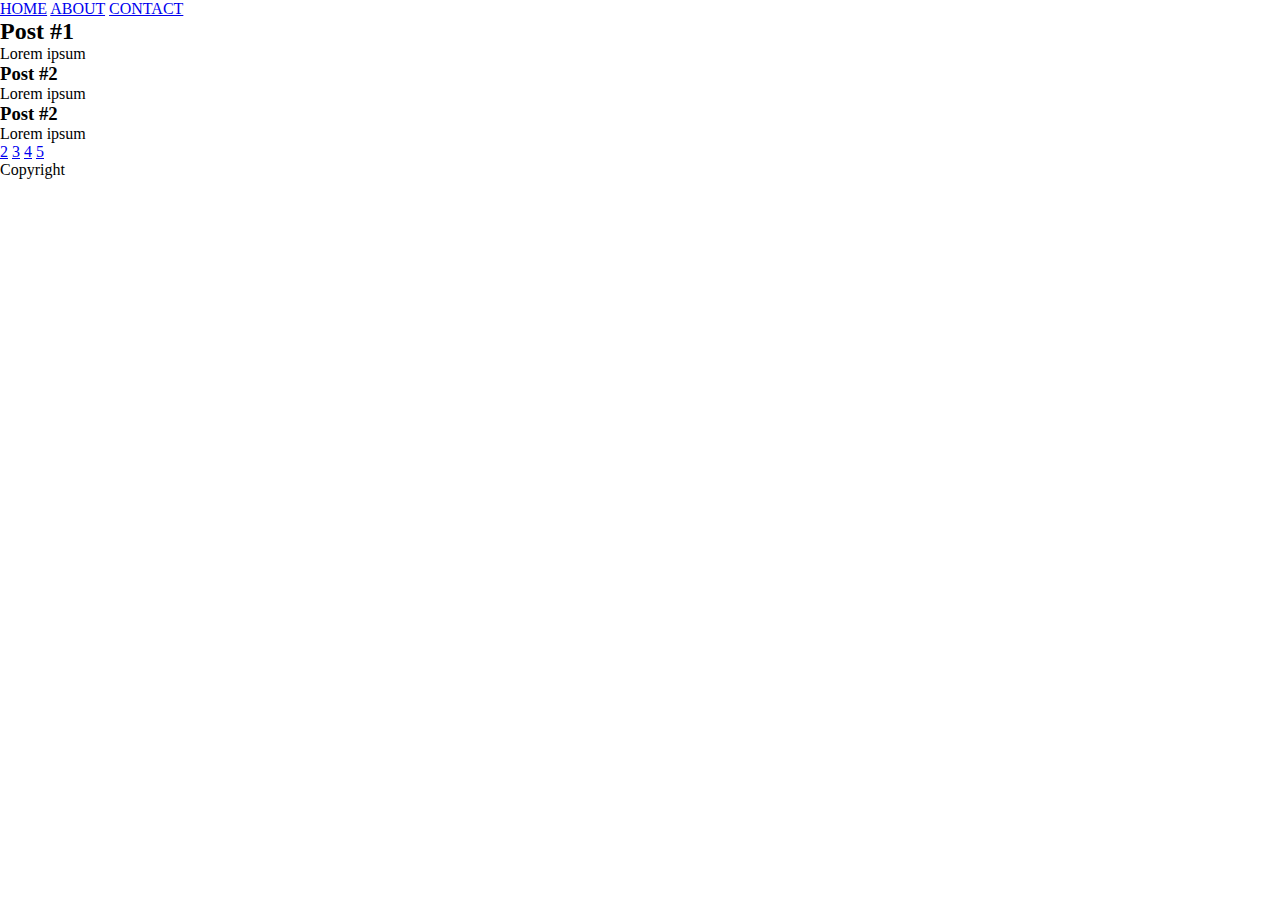
<file: index.html>
<!DOCTYPE html>

<html lang="en">
<head>
	<meta charset="UTF-8">
	<meta name="viewport" content="width=device-width, initial-scale=1.0">
	<title>Martin Pellizzer</title>
	<style>
		* {
			margin: 0;
			padding: 0;
		}
	</style>
</head>
<body>
	<div class="container">
		<header>
			<nav>
				<a href="index.html">HOME</a>
				<a href="about.html">ABOUT</a>
				<a href="contact.html">CONTACT</a>
			</nav>
		</header>
		<main>
			<section>
				<h2>Post #1</h2>
				<p>Lorem ipsum</p>
			</section>
			<section>
				<h3>Post #2</h3>
				<p>Lorem ipsum</p>
			</section>
		</main>
		<aside>
			<h3>Post #2</h3>
			<p>Lorem ipsum</p>
		</aside>
		<footer>
			<section>
				<a href="#">2</a>
				<a href="#">3</a>
				<a href="#">4</a>
				<a href="#">5</a>
			</section>
			<p>Copyright</p>
		</footer>
	</div>
</body>
</html>
</file>
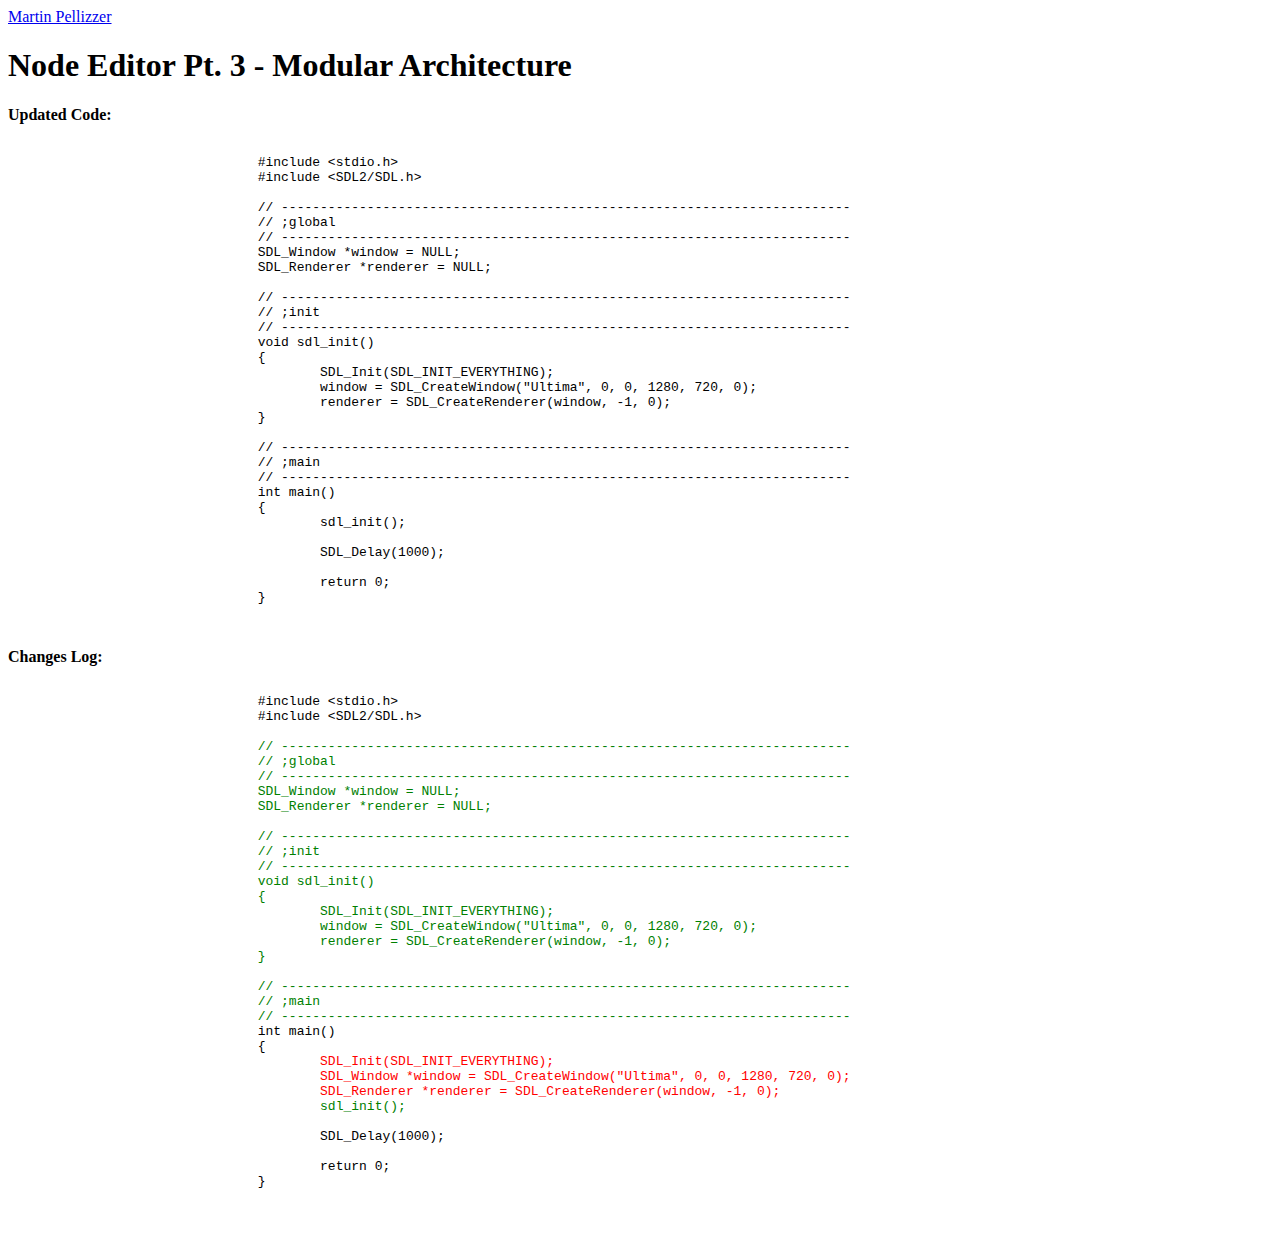
<file: 0003-node-editor-modular-architecture.html>
<!DOCTYPE html>

<html lang="en">
<head>
	<meta charset="UTF-8">
	<meta name="viewport" content="width=device-width, initial-scale=1.0">
	<title>Martin Pellizzer</title>
</head>
<body>
	<header id="header" class="shadow bg-light">
		<nav class="container navbar">
			<a href="/index.html" class="nav-brand text-dark">
				Martin Pellizzer
			</a>
		</nav>
	</header>
	<main>
		<h1>
			Node Editor Pt. 3 - Modular Architecture 
		</h1>
		<p>
		
		<strong>
			Updated Code:
		</strong>
		<pre>
			<code>
				#include &ltstdio.h&gt
				#include &ltSDL2/SDL.h&gt
				
				// -------------------------------------------------------------------------
				// ;global
				// -------------------------------------------------------------------------
				SDL_Window *window = NULL;
				SDL_Renderer *renderer = NULL;

				// -------------------------------------------------------------------------
				// ;init
				// -------------------------------------------------------------------------
				void sdl_init()
				{
					SDL_Init(SDL_INIT_EVERYTHING);
					window = SDL_CreateWindow("Ultima", 0, 0, 1280, 720, 0);
					renderer = SDL_CreateRenderer(window, -1, 0);
				}

				// -------------------------------------------------------------------------
				// ;main
				// -------------------------------------------------------------------------
				int main()
				{
					sdl_init();

					SDL_Delay(1000);

					return 0;
				}
			</code>
		</pre>
		
		<strong>
			Changes Log:
		</strong>
		<pre>
			<code>
				#include &ltstdio.h&gt
				#include &ltSDL2/SDL.h&gt
				
				<span style="color:green;">// -------------------------------------------------------------------------</span>
				<span style="color:green;">// ;global</span>
				<span style="color:green;">// -------------------------------------------------------------------------</span>
				<span style="color:green;">SDL_Window *window = NULL;</span>
				<span style="color:green;">SDL_Renderer *renderer = NULL;</span>

				<span style="color:green;">// -------------------------------------------------------------------------</span>
				<span style="color:green;">// ;init</span>
				<span style="color:green;">// -------------------------------------------------------------------------</span>
				<span style="color:green;">void sdl_init()</span>
				<span style="color:green;">{</span>
					<span style="color:green;">SDL_Init(SDL_INIT_EVERYTHING);</span>
					<span style="color:green;">window = SDL_CreateWindow("Ultima", 0, 0, 1280, 720, 0);</span>
					<span style="color:green;">renderer = SDL_CreateRenderer(window, -1, 0);</span>
				<span style="color:green;">}</span>

				<span style="color:green;">// -------------------------------------------------------------------------</span>
				<span style="color:green;">// ;main</span>
				<span style="color:green;">// -------------------------------------------------------------------------</span>
				int main()
				{
					<span style="color:red;">SDL_Init(SDL_INIT_EVERYTHING);</span>
					<span style="color:red;">SDL_Window *window = SDL_CreateWindow("Ultima", 0, 0, 1280, 720, 0);</span>
					<span style="color:red;">SDL_Renderer *renderer = SDL_CreateRenderer(window, -1, 0);</span>
					<span style="color:green;">sdl_init();</span>

					SDL_Delay(1000);

					return 0;
				}
			</code>
		</pre>
		</p>
	</main>
</body>
</html>
</file>
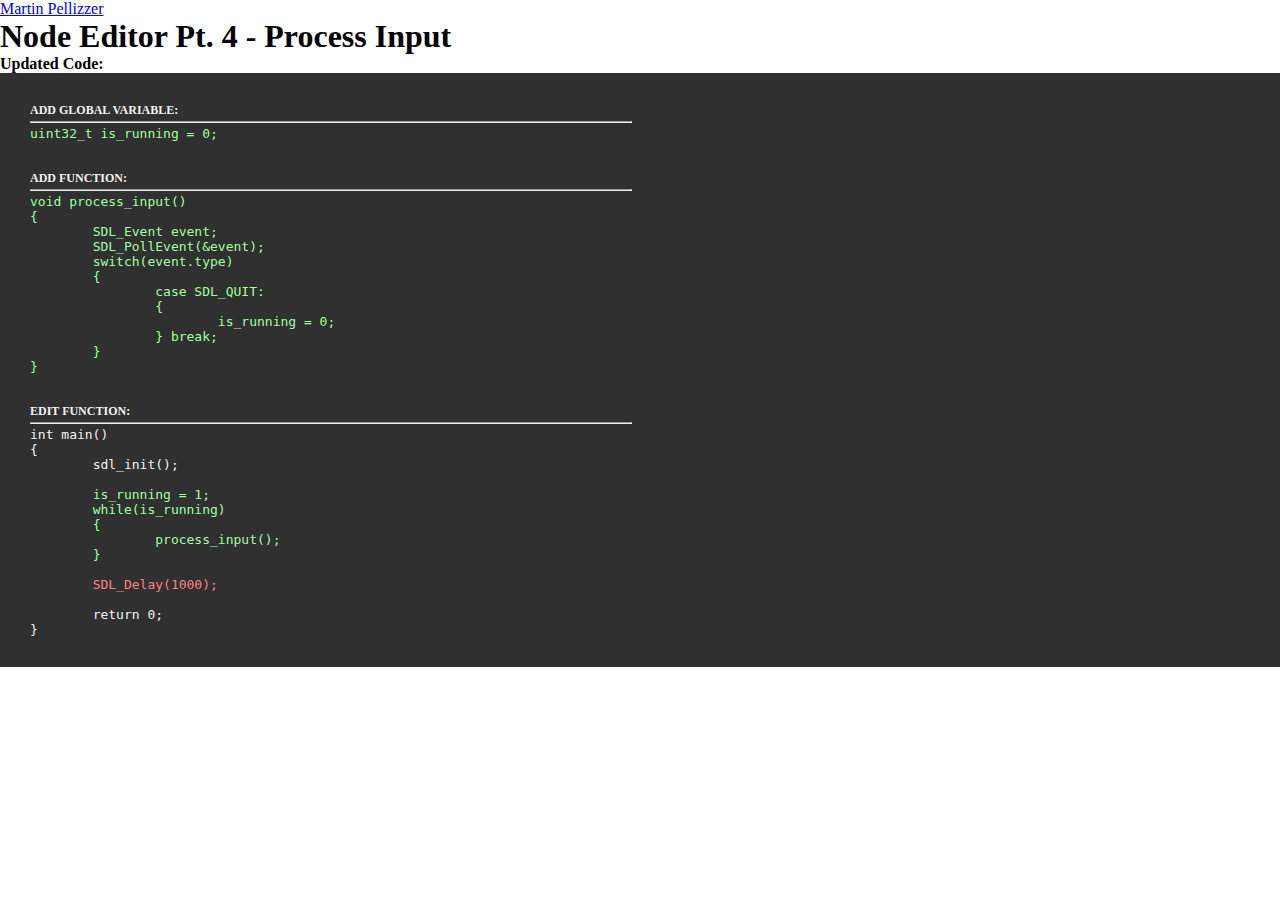
<file: 0004-node-editor-process-input.html>
<!DOCTYPE html>

<html lang="en">
<head>
	<meta charset="UTF-8">
	<meta name="viewport" content="width=device-width, initial-scale=1.0">
	<title>Martin Pellizzer</title>
	<style>
		* {
			margin: 0;
			padding: 0;
		}
		.code {
			padding: 30px 30px;
			background-color: #303030;
			color: #f2f2f2;
		}
	</style>
</head>
<body>
	<header id="header" class="shadow bg-light">
		<nav class="container navbar">
			<a href="/index.html" class="nav-brand text-dark">
				Martin Pellizzer
			</a>
		</nav>
	</header>
	<main>
		<h1>
			Node Editor Pt. 4 - Process Input 
		</h1>
		<p>
		
		<strong>
			Updated Code:
		</strong>
<div class="code">
<p style="font-size:12px;"><strong>ADD GLOBAL VARIABLE:</strong></p>
<hr style="margin:3px 0; max-width:600px;">
<pre><code><span style="color:#A0FfA0;">uint32_t is_running = 0;</span></code></pre>
<div style="height:30px;"></div>
<p style="font-size:12px;"><strong>ADD FUNCTION:</strong></p>
<hr style="margin:3px 0; max-width:600px;">
<pre><code><span style="color:#A0FfA0;">void process_input()
{
	SDL_Event event;
	SDL_PollEvent(&event);
	switch(event.type)
	{
		case SDL_QUIT:
		{
			is_running = 0;
		} break;
	}
}</span></code></pre>
<div style="height:30px;"></div>
<p style="font-size:12px;"><strong>EDIT FUNCTION:</strong></p>
<hr style="margin:3px 0; max-width:600px;">
<pre><code>int main()
{
	sdl_init();

	<span style="color:#A0FfA0;">is_running = 1;</span>
	<span style="color:#A0FfA0;">while(is_running)</span>
	<span style="color:#A0FfA0;">{</span>
		<span style="color:#A0FfA0;">process_input();</span>
	<span style="color:#A0FfA0;">}</span>
	
	<span style="color:#FF8080;">SDL_Delay(1000);</span>

	return 0;
}</code></pre>
</div>

		
	</main>
</body>
</html>
</file>
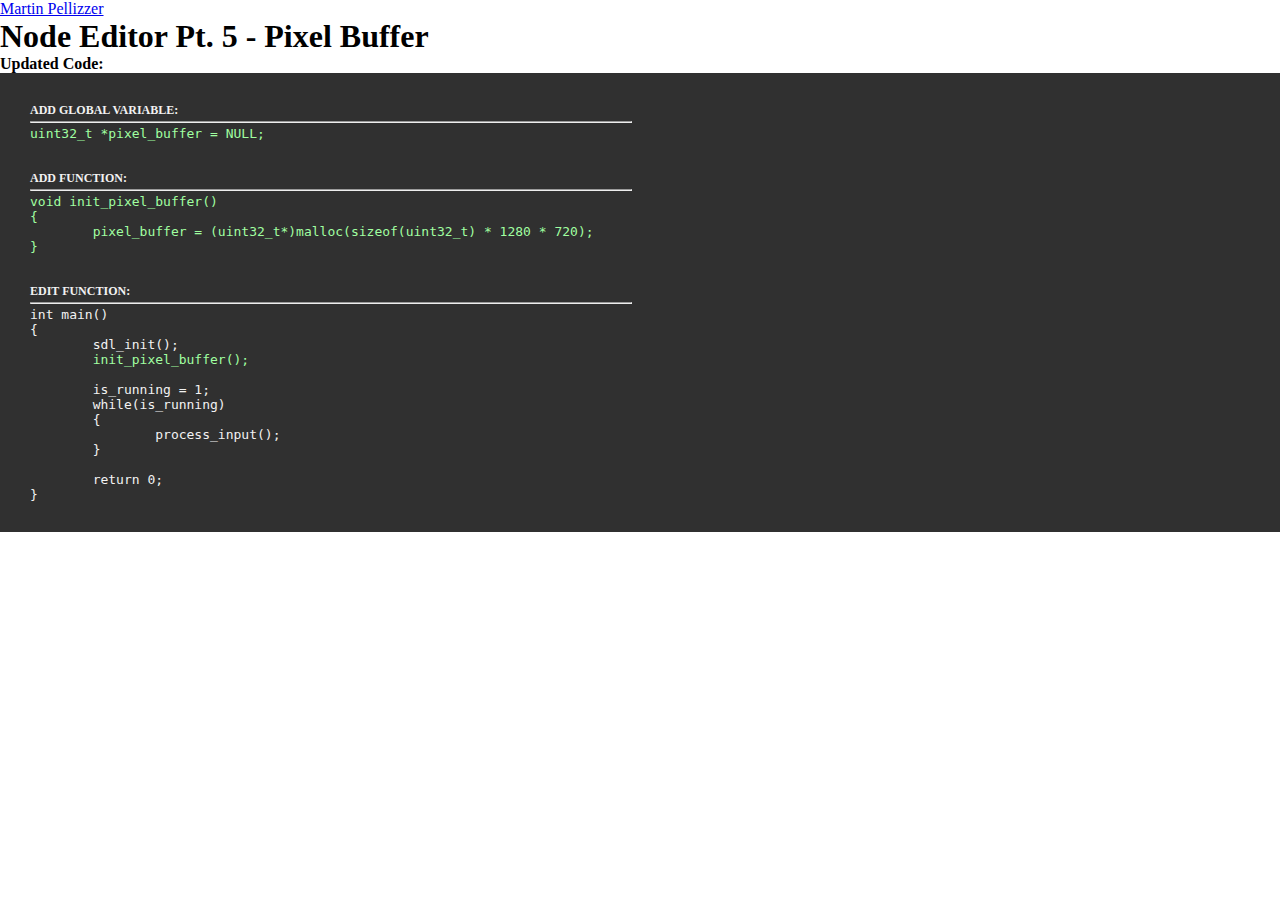
<file: 0005-node-editor-pixel-buffer.html>
<!DOCTYPE html>

<html lang="en">
<head>
	<meta charset="UTF-8">
	<meta name="viewport" content="width=device-width, initial-scale=1.0">
	<title>Martin Pellizzer</title>
	<style>
		* {
			margin: 0;
			padding: 0;
		}
		.code {
			padding: 30px 30px;
			background-color: #303030;
			color: #f2f2f2;
		}
	</style>
</head>
<body>
	<header id="header" class="shadow bg-light">
		<nav class="container navbar">
			<a href="/index.html" class="nav-brand text-dark">
				Martin Pellizzer
			</a>
		</nav>
	</header>
	<main>
		<h1>
			Node Editor Pt. 5 - Pixel Buffer
		</h1>
		<p>
		
		<strong>
			Updated Code:
		</strong>
<div class="code">
<p style="font-size:12px;"><strong>ADD GLOBAL VARIABLE:</strong></p>
<hr style="margin:3px 0; max-width:600px;">
<pre><code><span style="color:#A0FfA0;">uint32_t *pixel_buffer = NULL;</span></code></pre>
<div style="height:30px;"></div>
<p style="font-size:12px;"><strong>ADD FUNCTION:</strong></p>
<hr style="margin:3px 0; max-width:600px;">
<pre><code><span style="color:#A0FfA0;">void init_pixel_buffer()
{
	pixel_buffer = (uint32_t*)malloc(sizeof(uint32_t) * 1280 * 720);
}</span></code></pre>
<div style="height:30px;"></div>
<p style="font-size:12px;"><strong>EDIT FUNCTION:</strong></p>
<hr style="margin:3px 0; max-width:600px;">
<pre><code>int main()
{
	sdl_init();
	<span style="color:#A0FfA0;">init_pixel_buffer();</span>

	is_running = 1;
	while(is_running)
	{
		process_input();
	}

	return 0;
}</code></pre>
</div>

		
	</main>
</body>
</html>
</file>
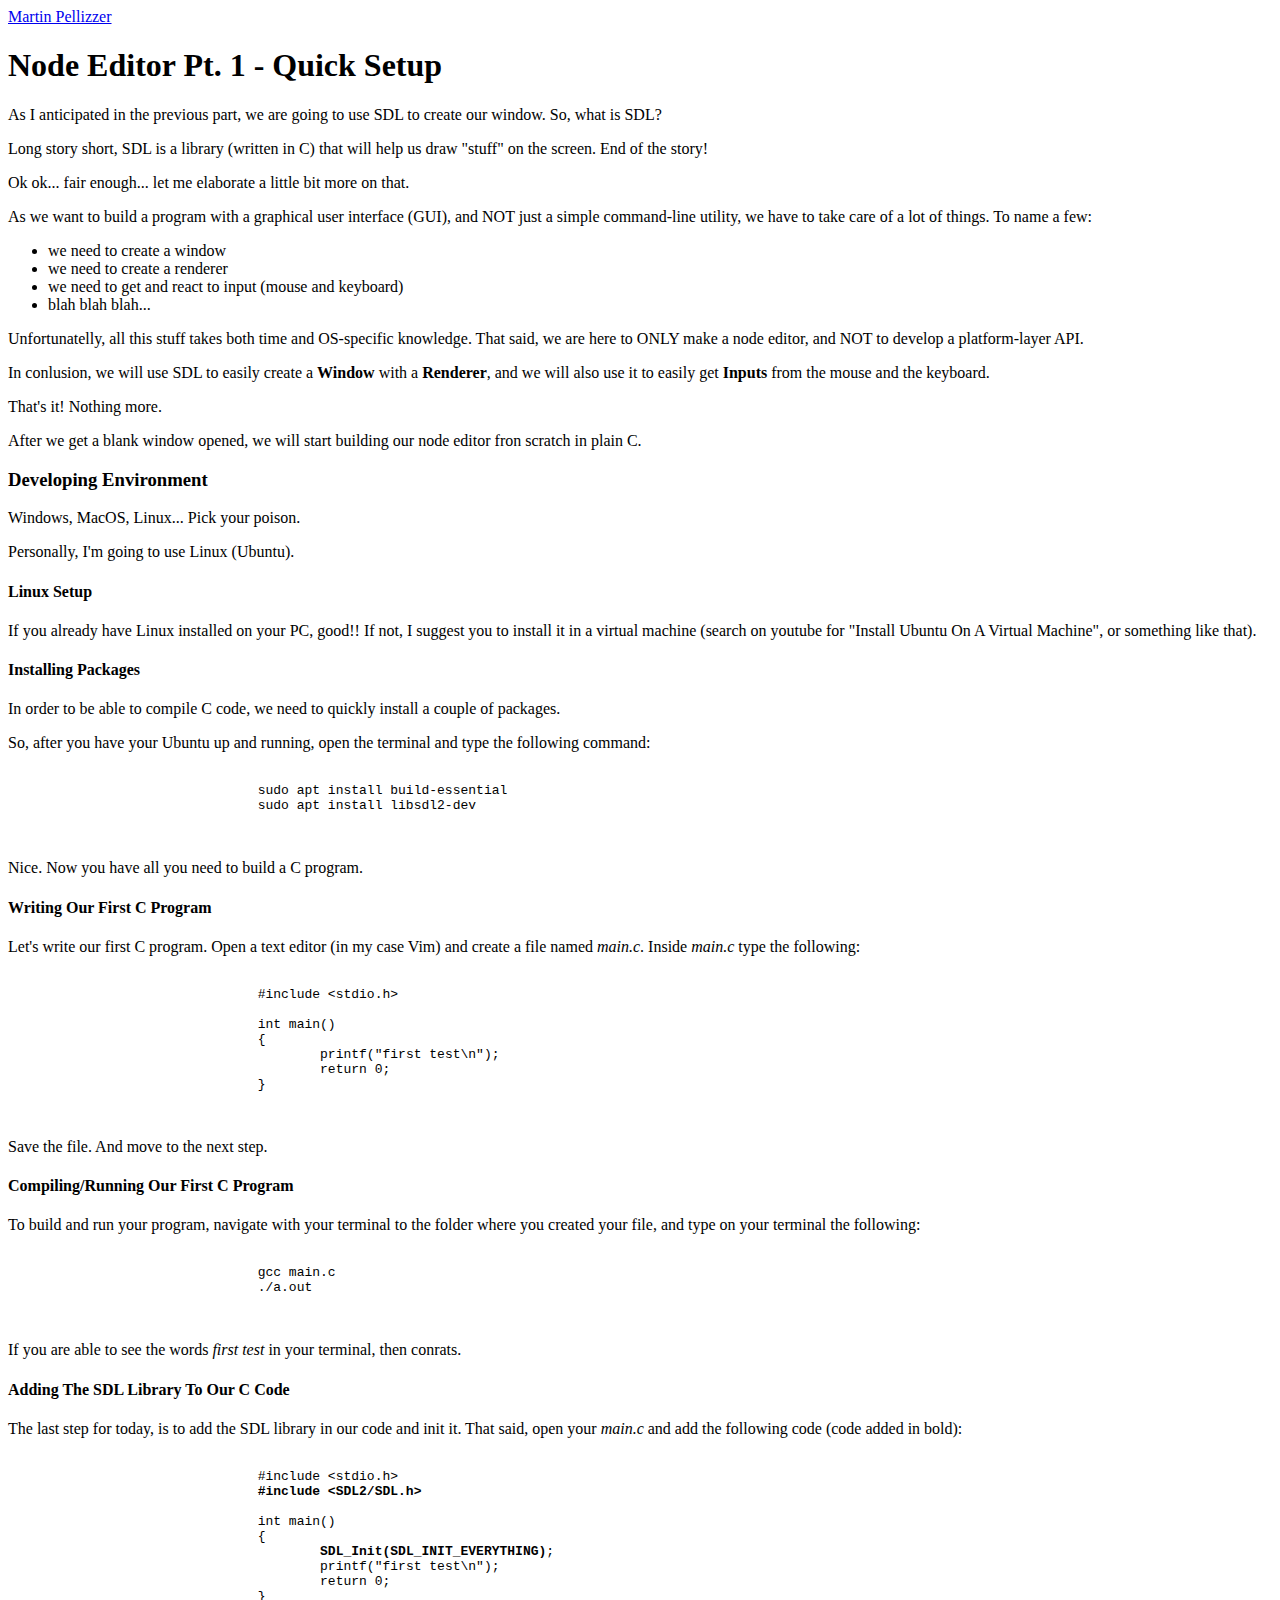
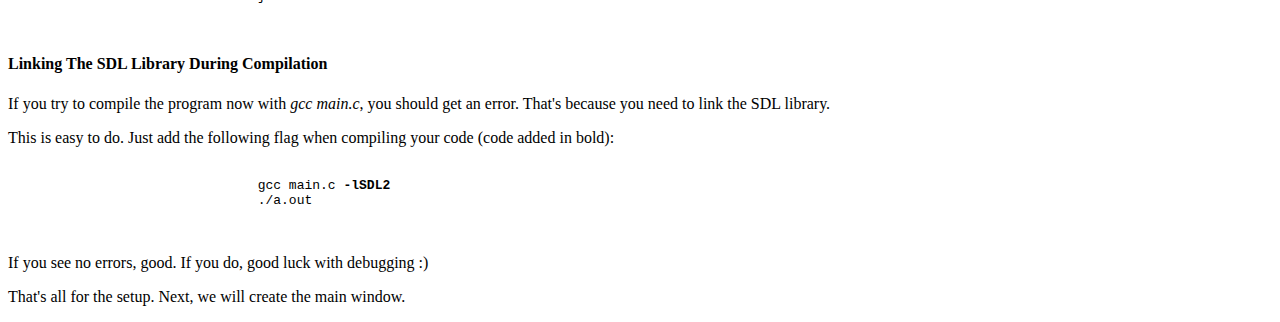
<file: node-editor-quick-setup.html>
<!DOCTYPE html>

<html lang="en">
<head>
	<meta charset="UTF-8">
	<meta name="viewport" content="width=device-width, initial-scale=1.0">
	<title>Martin Pellizzer</title>
</head>
<body>
	<header id="header" class="shadow bg-light">
		<nav class="container navbar">
			<a href="/index.html" class="nav-brand text-dark">
				Martin Pellizzer
			</a>
		</nav>
		<h1>
			Node Editor Pt. 1 - Quick Setup
		</h1>
		<p>
			As I anticipated in the previous part, we are going to use SDL to create our window. So, what is SDL?
		</p>
		<p>
			Long story short, SDL is a library (written in C) that will help us draw "stuff" on the screen. End of the story!
		</p>
		<p>
			Ok ok... fair enough... let me elaborate a little bit more on that.
		</p>
		<p>
			As we want to build a program with a graphical user interface (GUI), and NOT just a simple command-line utility, we have to take care of a lot of things. To name a few: 
		</p>
		<ul>
			<li> we need to create a window</li>
			<li> we need to create a renderer</li>
			<li> we need to get and react to input (mouse and keyboard)</li>
			<li> blah blah blah...</li>
		</ul>
		<p>
			Unfortunatelly, all this stuff takes both time and OS-specific knowledge. That said, we are here to ONLY make a node editor, and NOT to develop a platform-layer API.
		</p>
		<p>
			In conlusion, we will use SDL to easily create a <strong>Window</strong> with a <strong>Renderer</strong>, and we will also use it to easily get <strong>Inputs</strong> from the mouse and the keyboard.
		</p>
		<p>
			That's it! Nothing more.
		</p>
		<p>
			After we get a blank window opened, we will start building our node editor fron scratch in plain C.
		</p>
		<h3>
			Developing Environment
		</h3>
		<p>
			Windows, MacOS, Linux... Pick your poison. 
		</p>
		<p>
Personally, I'm going to use Linux (Ubuntu). 
		</p>
		<h4>
			Linux Setup
		</h4>
		<p>
			If you already have Linux installed on your PC, good!! If not, I suggest you to install it in a virtual machine (search on youtube for "Install Ubuntu On A Virtual Machine", or something like that).
		</p>
		<h4>
			Installing Packages
		</h4>
		<p>
			In order to be able to compile C code, we need to quickly install a couple of packages.
		</p>
		<p>
			So, after you have your Ubuntu up and running, open the terminal and type the following command:
		</p>
		<pre>
			<code>
				sudo apt install build-essential
				sudo apt install libsdl2-dev
			</code>
		</pre>
		<p>
			Nice. Now you have all you need to build a C program. 
		</p>
		<p>
		<h4>
			Writing Our First C Program
		</h4>
			Let's write our first C program. Open a text editor (in my case Vim) and create a file named <i>main.c</i>. Inside <i>main.c</i> type the following:
		</p>
		<pre>
			<code>
				#include &ltstdio.h&gt

				int main()
				{
					printf("first test\n");
					return 0;
				}
			</code>
		</pre>
		<p>
			Save the file. And move to the next step.
		<h4>
			Compiling/Running Our First C Program
		</h4>
			To build and run your program, navigate with your terminal to the folder where you created your file, and type on your terminal the following:
		</p>
		<pre>
			<code>
				gcc main.c
				./a.out
			</code>
		</pre>
		<p>
			If you are able to see the words <i>first test</i> in your terminal, then conrats.
		</p>
		<h4>
			Adding The SDL Library To Our C Code
		</h4>
		<p>
			The last step for today, is to add the SDL library in our code and init it. That said, open your <i>main.c</i> and add the following code (code added in bold):
		</p>
		<pre>
			<code>
				#include &ltstdio.h&gt
				<strong>#include &ltSDL2/SDL.h&gt</strong>

				int main()
				{
					<strong>SDL_Init(SDL_INIT_EVERYTHING)</strong>;
					printf("first test\n");
					return 0;
				}
			</code>
		</pre>
		<h4>
			Linking The SDL Library During Compilation
		</h4>
		<p>
			If you try to compile the program now with <i>gcc main.c</i>, you should get an error. That's because you need to link the SDL library.
		</p>
		<p>
			This is easy to do. Just add the following flag when compiling your code (code added in bold):
		</p>
		<pre>
			<code>
				gcc main.c <strong>-lSDL2</strong>
				./a.out
			</code>
		</pre>
		<p>
			If you see no errors, good. If you do, good luck with debugging :)
		</p>
		<p>
			That's all for the setup. Next, we will create the main window.
		</p>
	</header>
</body>
</html>
</file>
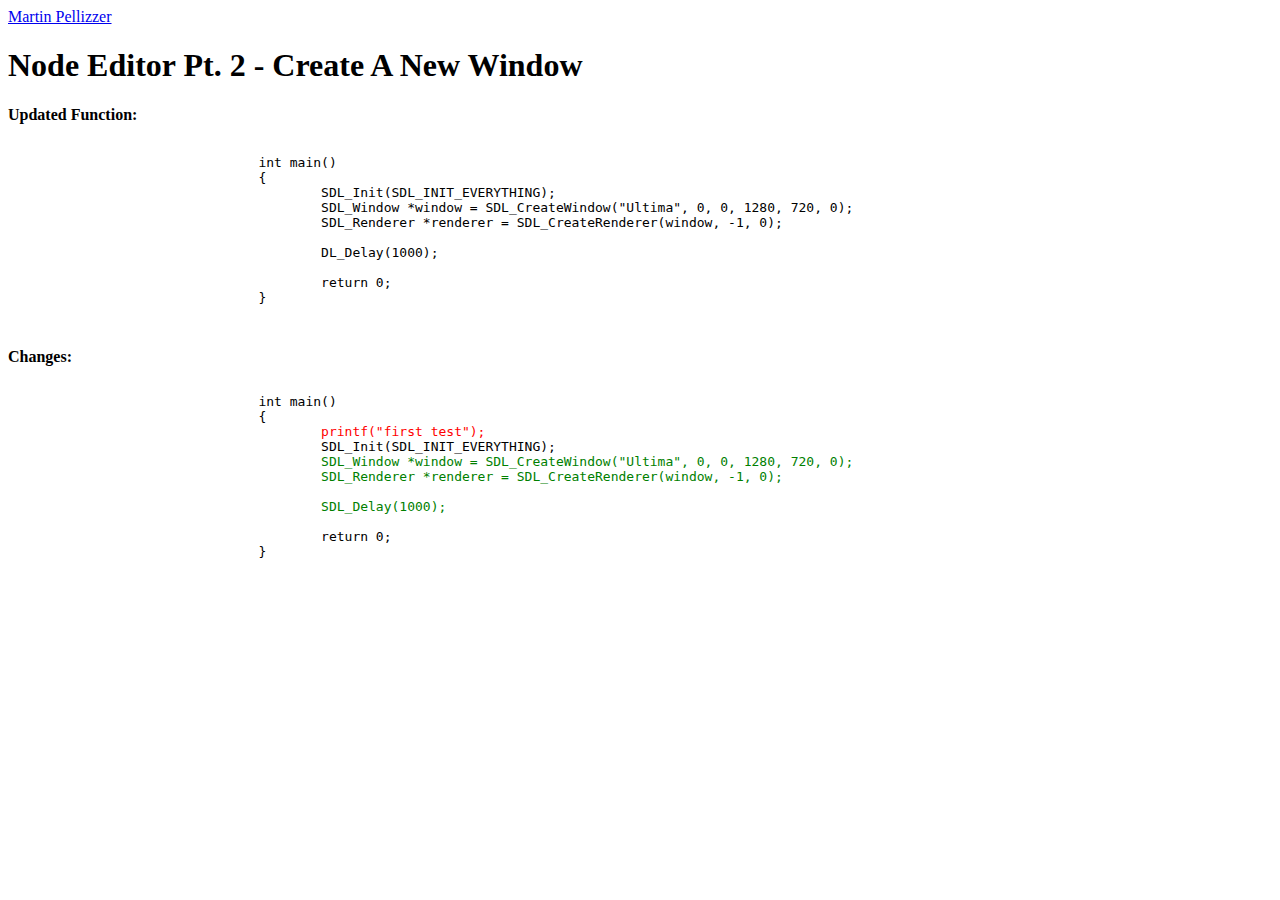
<file: node-editor-window-renderer.html>
<!DOCTYPE html>

<html lang="en">
<head>
	<meta charset="UTF-8">
	<meta name="viewport" content="width=device-width, initial-scale=1.0">
	<title>Martin Pellizzer</title>
</head>
<body>
	<header id="header" class="shadow bg-light">
		<nav class="container navbar">
			<a href="/index.html" class="nav-brand text-dark">
				Martin Pellizzer
			</a>
		</nav>
	</header>
	<main>
		<h1>
			Node Editor Pt. 2 - Create A New Window 
		</h1>
		<p>
		
		<strong>
			Updated Function:
		</strong>
		<pre>
			<code>
				int main()
				{
					SDL_Init(SDL_INIT_EVERYTHING);
					SDL_Window *window = SDL_CreateWindow("Ultima", 0, 0, 1280, 720, 0);
					SDL_Renderer *renderer = SDL_CreateRenderer(window, -1, 0);
					
					DL_Delay(1000);
					
					return 0;
				}
			</code>
		</pre>
		
		<strong>
			Changes:
		</strong>
		<pre>
			<code>
				int main()
				{
					<span style="color:red;">printf("first test");</span>
					SDL_Init(SDL_INIT_EVERYTHING);
					<span style="color:green;">SDL_Window *window = SDL_CreateWindow("Ultima", 0, 0, 1280, 720, 0);</span>
					<span style="color:green;">SDL_Renderer *renderer = SDL_CreateRenderer(window, -1, 0);</span>
					
					<span style="color:green;">SDL_Delay(1000);</span>
					
					return 0;
				}
			</code>
		</pre>
		</p>
	</main>
</body>
</html>
</file>
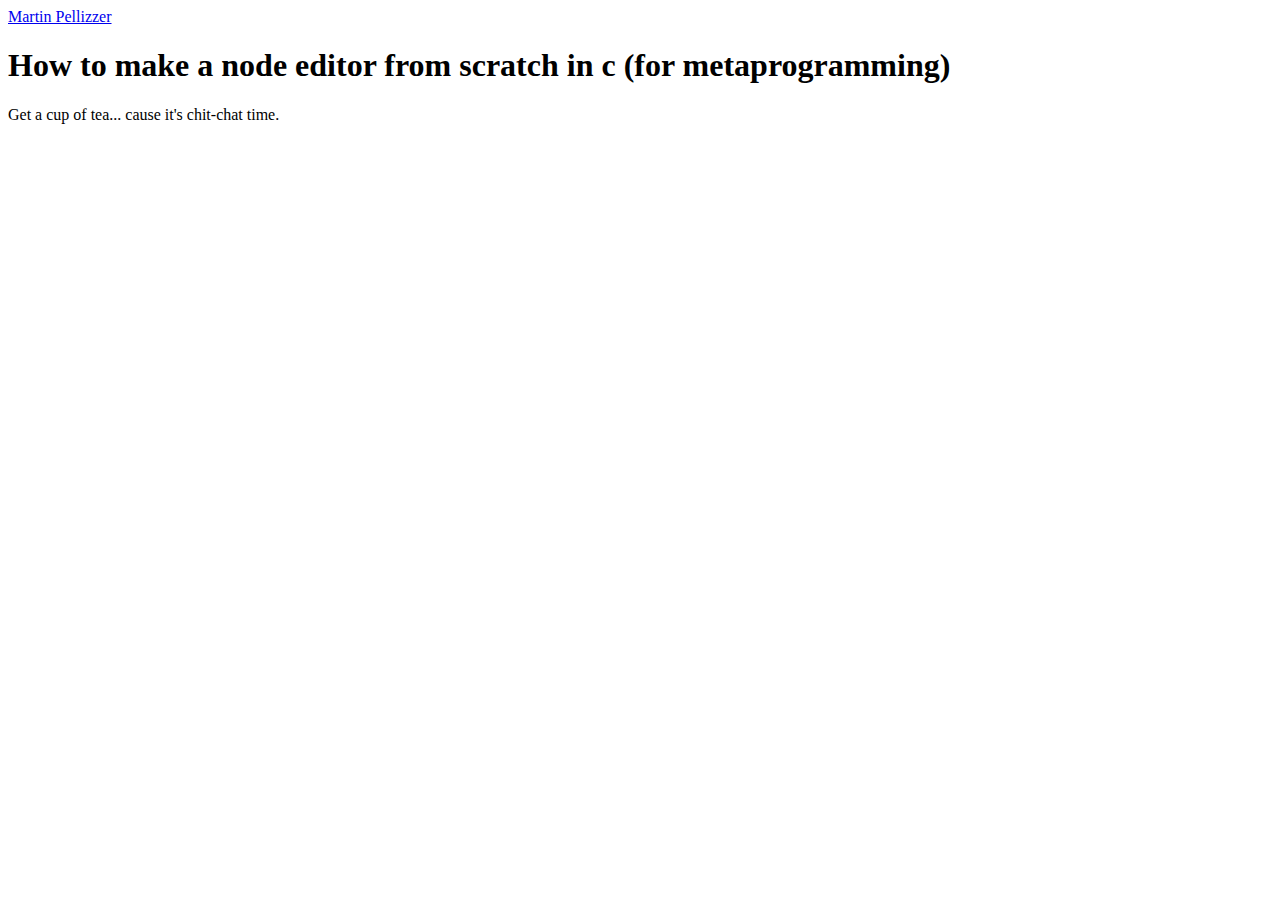
<file: nodeeditor0001.html>
<!DOCTYPE html>

<html lang="en">
<head>
	<meta charset="UTF-8">
	<meta name="viewport" content="width=device-width, initial-scale=1.0">
	<title>Martin Pellizzer</title>
</head>
<body>
	<header id="header" class="shadow bg-light">
		<nav class="container navbar">
			<a href="/index.html" class="nav-brand text-dark">
				Martin Pellizzer
			</a>
		</nav>
		<h1>
			How to make a node editor from scratch in c (for metaprogramming)	
		</h1>
		<p>
			Get a cup of tea... cause it's chit-chat time.
		</p>
	</header>
</body>
</html>
</file>
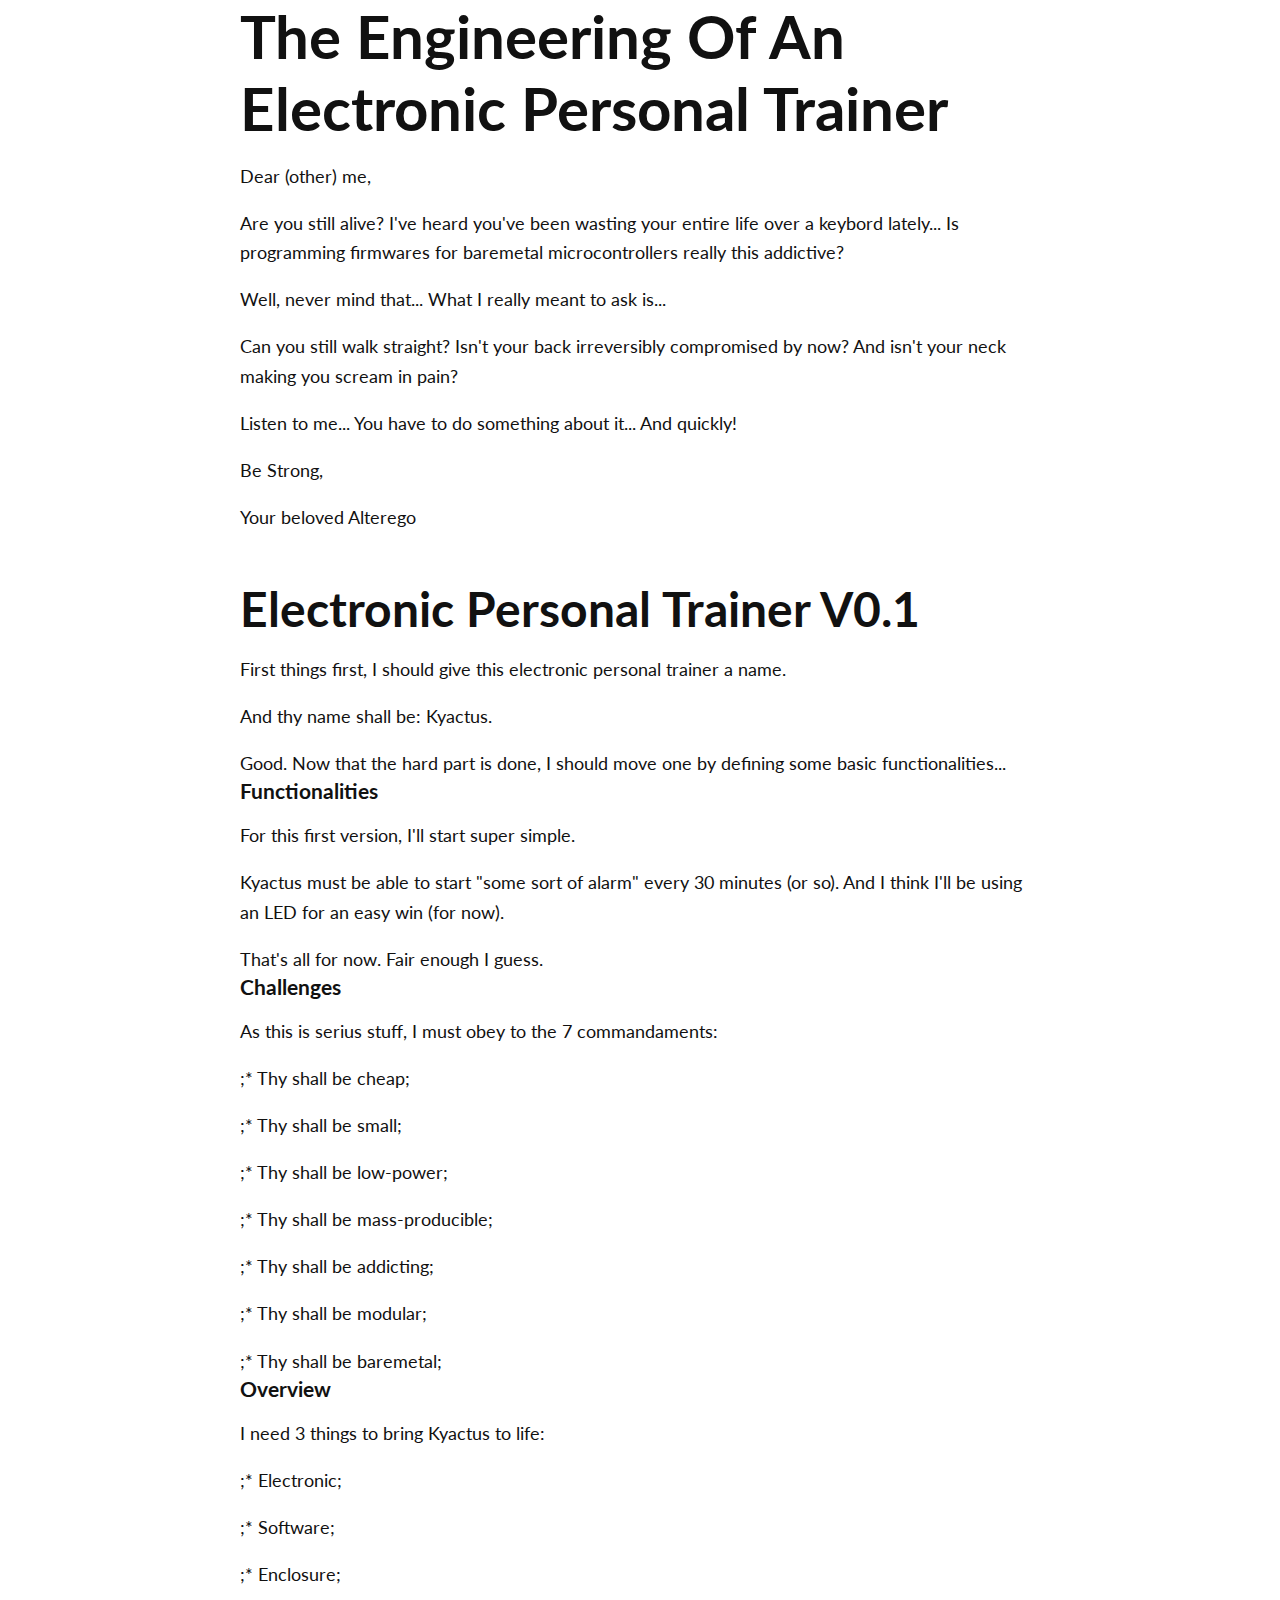
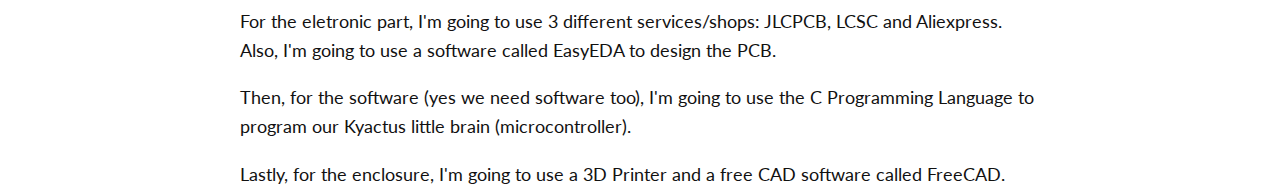
<file: personal-trainer.html>
<!DOCTYPE html>
<html lang="en">
<head>
<meta charset="UTF-8">
<meta name="viewport" content="width=device-width, initial-scale=1.0">
<title>Martin Pellizzer - Journal</title>
<link rel="stylesheet" href="styles.css">
<link rel="preconnect" href="https://fonts.gstatic.com">
<link href="https://fonts.googleapis.com/css2?family=Lato:wght@400;700&display=swap" rel="stylesheet">
</head>
<body>
<article>
<h1>The Engineering Of An Electronic Personal Trainer</h1>
<p>Dear (other) me,</p>
<p>Are you still alive? I've heard you've been wasting your entire life over a keybord lately... Is programming firmwares for baremetal microcontrollers really this addictive?</p>
<p>Well, never mind that... What I really meant to ask is...</p>
<p>Can you still walk straight? Isn't your back irreversibly compromised by now? And isn't your neck making you scream in pain?</p>
<p>Listen to me... You have to do something about it... And quickly!</p>
<p>Be Strong,</p>
<p>Your beloved Alterego</p>
<h2>Electronic Personal Trainer V0.1</h2>
<p>First things first, I should give this electronic personal trainer a name.</p>
<p>And thy name shall be: Kyactus.</p>
<p>Good. Now that the hard part is done, I should move one by defining some basic functionalities...</p>
<h3>Functionalities</h3>
<p>For this first version, I'll start super simple. </p>
<p>Kyactus must be able to start "some sort of alarm" every 30 minutes (or so). And I think I'll be using an LED for an easy win (for now).</p>
<p>That's all for now. Fair enough I guess.</p>
<h3>Challenges</h3>
<p>As this is serius stuff, I must obey to the 7 commandaments:</p>
<p>;* Thy shall be cheap;</p>
<p>;* Thy shall be small;</p>
<p>;* Thy shall be low-power;</p>
<p>;* Thy shall be mass-producible;</p>
<p>;* Thy shall be addicting;</p>
<p>;* Thy shall be modular;</p>
<p>;* Thy shall be baremetal;</p>
<h3>Overview</h3>
<p>I need 3 things to bring Kyactus to life:</p>
<p>;* Electronic;</p>
<p>;* Software;</p>
<p>;* Enclosure; </p>
<p>For the eletronic part, I'm going to use 3 different services/shops: JLCPCB, LCSC and Aliexpress. Also, I'm going to use a software called EasyEDA to design the PCB.</p>
<p>Then, for the software (yes we need software too), I'm going to use the C Programming Language to program our Kyactus little brain (microcontroller). </p>
<p>Lastly, for the enclosure, I'm going to use a 3D Printer and a free CAD software called FreeCAD.</p>
</article>
</body>
</html>
</file>
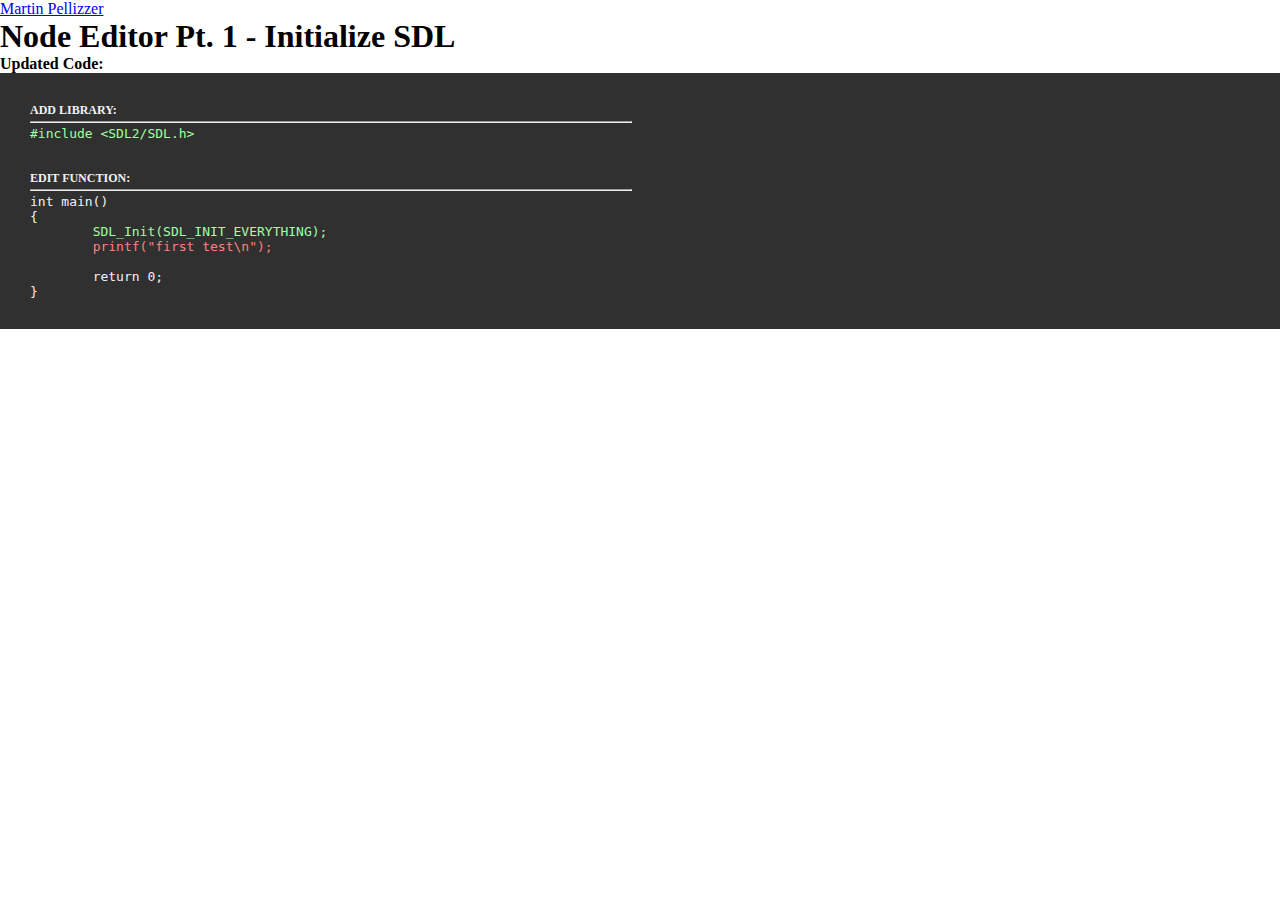
<file: nodeeditor/0001-node-editor-init-sdl.html>
<!DOCTYPE html>

<html lang="en">
<head>
	<meta charset="UTF-8">
	<meta name="viewport" content="width=device-width, initial-scale=1.0">
	<title>Martin Pellizzer</title>
	<style>
		* {
			margin: 0;
			padding: 0;
		}
		.code {
			padding: 30px 30px;
			background-color: #303030;
			color: #f2f2f2;
		}
	</style>
</head>
<body>
	<header id="header" class="shadow bg-light">
		<nav class="container navbar">
			<a href="/index.html" class="nav-brand text-dark">
				Martin Pellizzer
			</a>
		</nav>
	</header>
	<main>
		<h1>
			Node Editor Pt. 1 - Initialize SDL
		</h1>
		<p>
		
		<strong>
			Updated Code:
		</strong>
<div class="code">
<p style="font-size:12px;"><strong>ADD LIBRARY:</strong></p>
<hr style="margin:3px 0; max-width:600px;">
<pre><code><span style="color:#A0FfA0;">#include &ltSDL2/SDL.h&gt</span></code></pre>
<div style="height:30px;"></div>
<p style="font-size:12px;"><strong>EDIT FUNCTION:</strong></p>
<hr style="margin:3px 0; max-width:600px;">
<pre><code>int main()
{
	<span style="color:#A0FfA0;">SDL_Init(SDL_INIT_EVERYTHING);</span>
	<span style="color:#FF8080;">printf("first test\n");</span>

	return 0;
}</code></pre>
</div>

		
	</main>
</body>
</html>
</file>
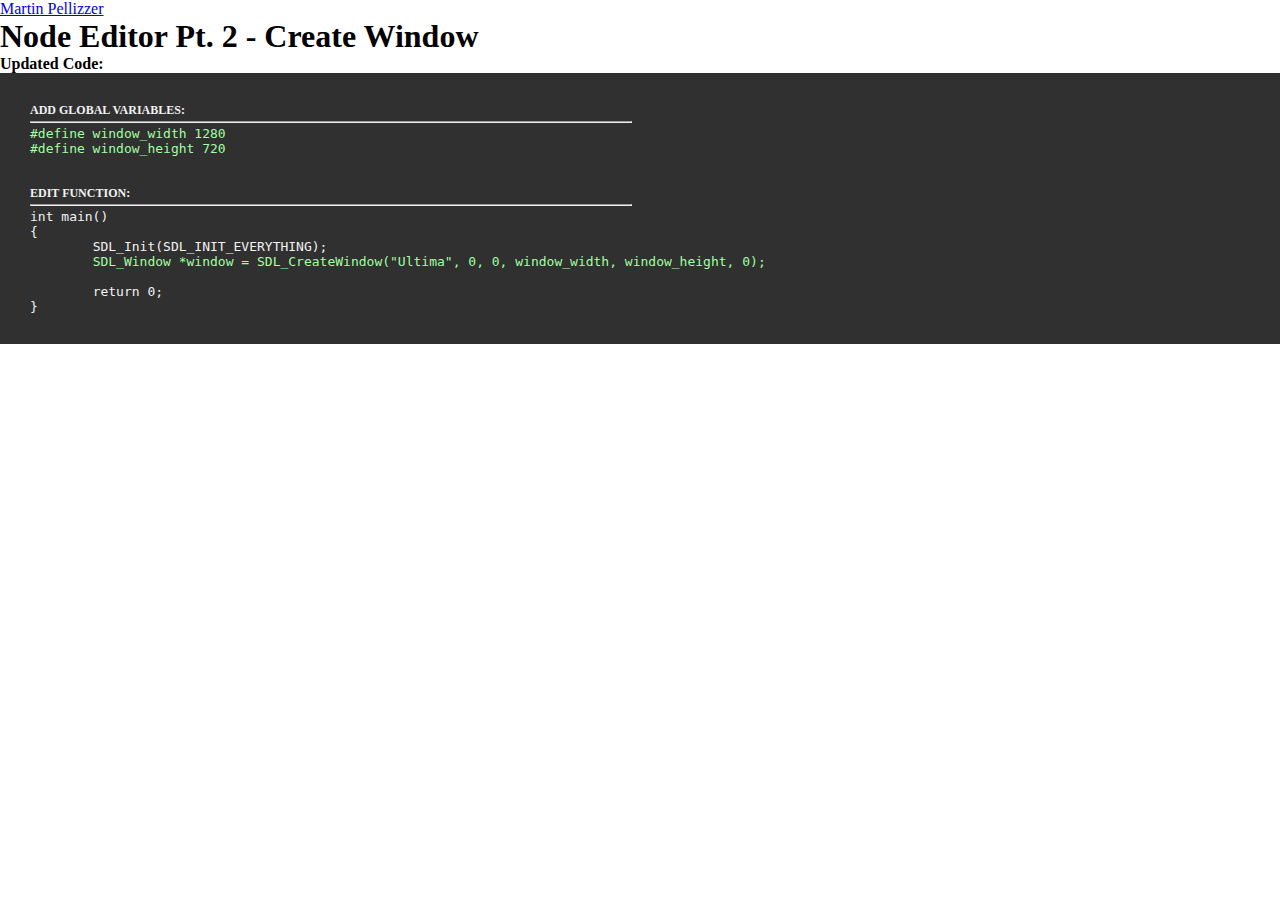
<file: nodeeditor/0002-node-editor-create-window.html>
<!DOCTYPE html>

<html lang="en">
<head>
	<meta charset="UTF-8">
	<meta name="viewport" content="width=device-width, initial-scale=1.0">
	<title>Martin Pellizzer</title>
	<style>
		* {
			margin: 0;
			padding: 0;
		}
		.code {
			padding: 30px 30px;
			background-color: #303030;
			color: #f2f2f2;
		}
	</style>
</head>
<body>
	<header id="header" class="shadow bg-light">
		<nav class="container navbar">
			<a href="/index.html" class="nav-brand text-dark">
				Martin Pellizzer
			</a>
		</nav>
	</header>
	<main>
		<h1>
			Node Editor Pt. 2 - Create Window
		</h1>
		<p>
		
		<strong>
			Updated Code:
		</strong>
<div class="code">
<p style="font-size:12px;"><strong>ADD GLOBAL VARIABLES:</strong></p>
<hr style="margin:3px 0; max-width:600px;">
<pre><code><span style="color:#A0FfA0;">#define window_width 1280
#define window_height 720</span></code></pre>
<div style="height:30px;"></div>
<p style="font-size:12px;"><strong>EDIT FUNCTION:</strong></p>
<hr style="margin:3px 0; max-width:600px;">
<pre><code>int main()
{
	SDL_Init(SDL_INIT_EVERYTHING);
	<span style="color:#A0FfA0;">SDL_Window *window = SDL_CreateWindow("Ultima", 0, 0, window_width, window_height, 0);</span>

	return 0;
}</code></pre>
</div>

		
	</main>
</body>
</html>
</file>
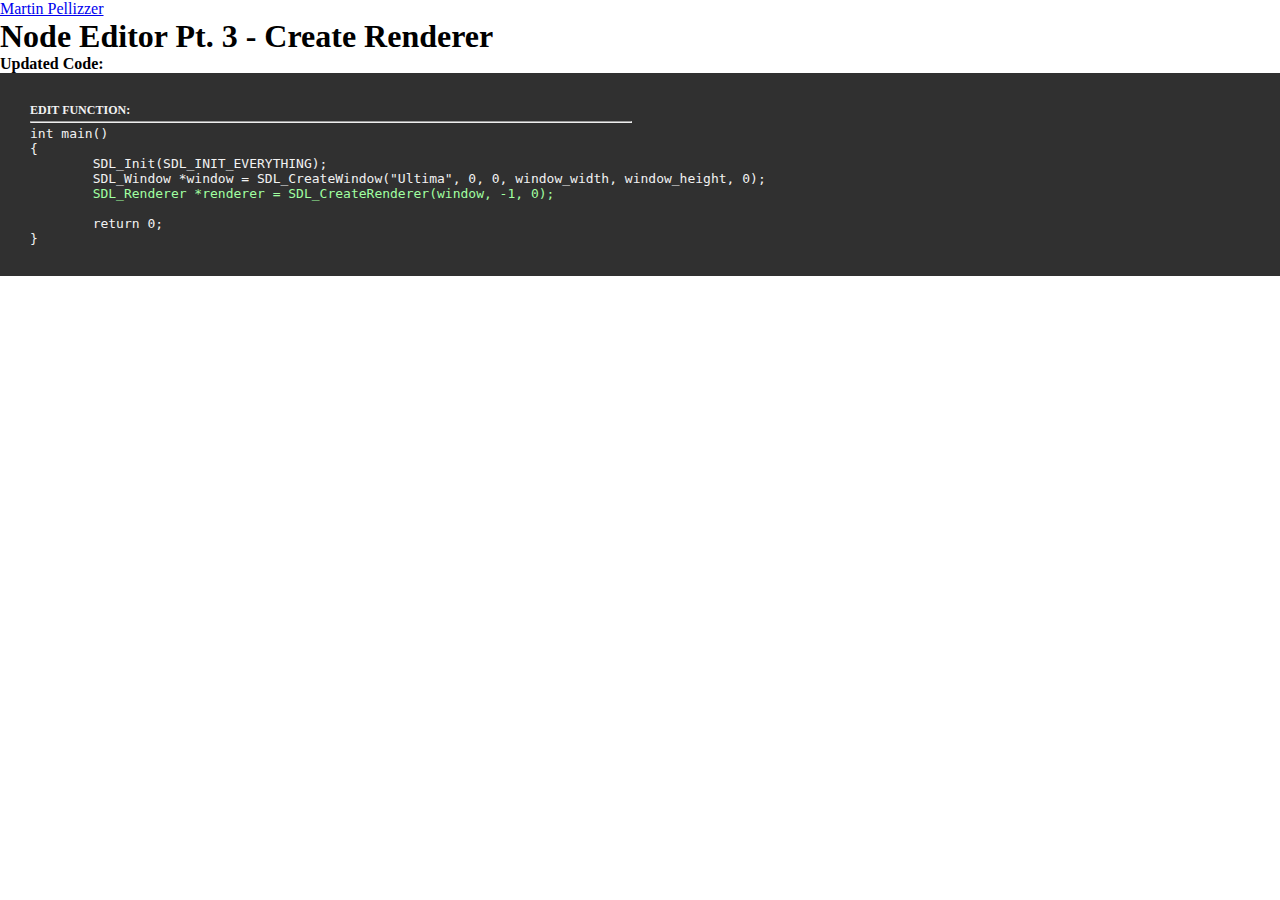
<file: nodeeditor/0003-node-editor-create-renderer.html>
<!DOCTYPE html>

<html lang="en">
<head>
	<meta charset="UTF-8">
	<meta name="viewport" content="width=device-width, initial-scale=1.0">
	<title>Martin Pellizzer</title>
	<style>
		* {
			margin: 0;
			padding: 0;
		}
		.code {
			padding: 30px 30px;
			background-color: #303030;
			color: #f2f2f2;
		}
	</style>
</head>
<body>
	<header id="header" class="shadow bg-light">
		<nav class="container navbar">
			<a href="/index.html" class="nav-brand text-dark">
				Martin Pellizzer
			</a>
		</nav>
	</header>
	<main>
		<h1>
			Node Editor Pt. 3 - Create Renderer
		</h1>
		<p>
		
		<strong>
			Updated Code:
		</strong>
<div class="code">
<p style="font-size:12px;"><strong>EDIT FUNCTION:</strong></p>
<hr style="margin:3px 0; max-width:600px;">
<pre><code>int main()
{
	SDL_Init(SDL_INIT_EVERYTHING);
	SDL_Window *window = SDL_CreateWindow("Ultima", 0, 0, window_width, window_height, 0);
	<span style="color:#A0FfA0;">SDL_Renderer *renderer = SDL_CreateRenderer(window, -1, 0);</span>

	return 0;
}</code></pre>
</div>

		
	</main>
</body>
</html>
</file>
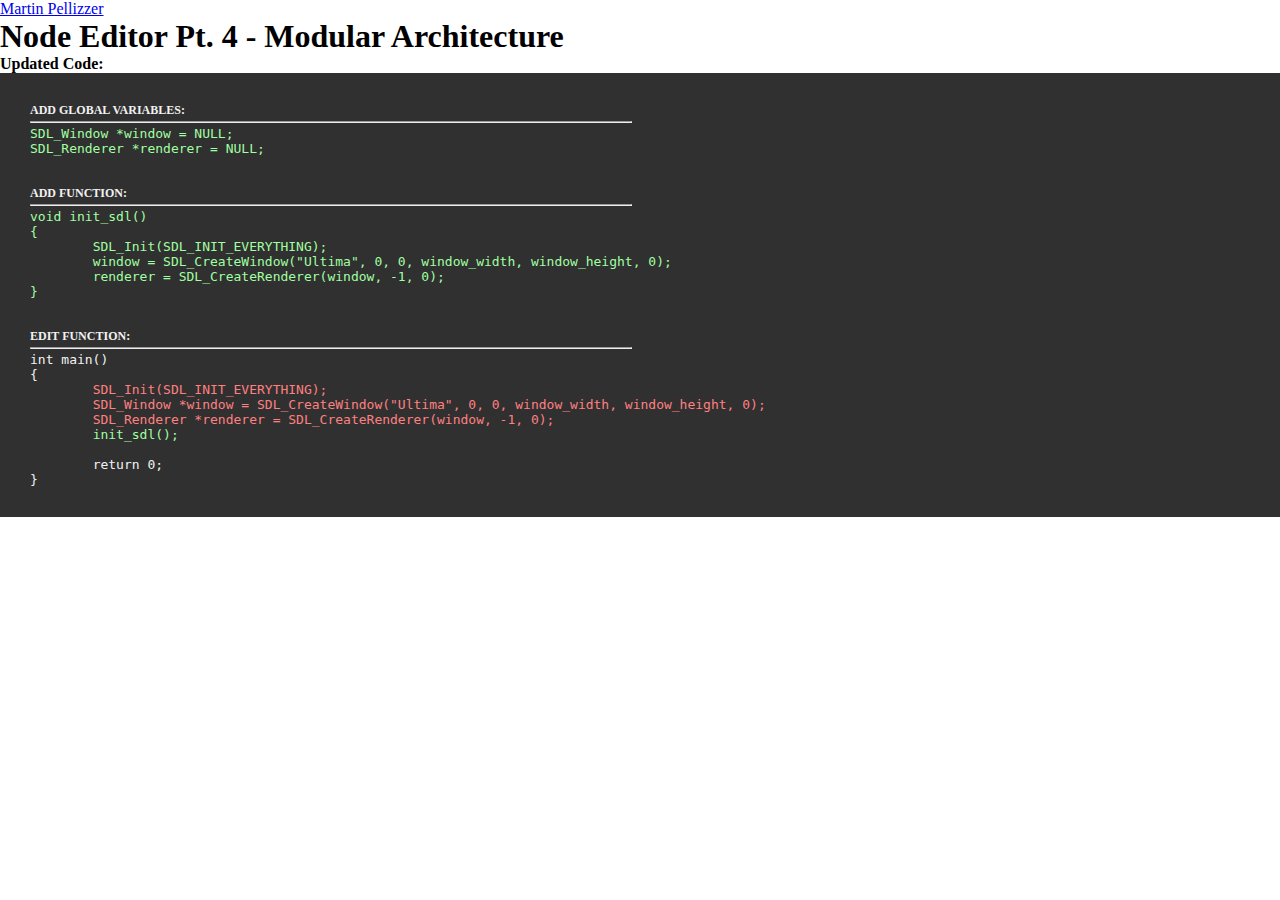
<file: nodeeditor/0004-node-editor-modular-architecture.html>
<!DOCTYPE html>

<html lang="en">
<head>
	<meta charset="UTF-8">
	<meta name="viewport" content="width=device-width, initial-scale=1.0">
	<title>Martin Pellizzer</title>
	<style>
		* {
			margin: 0;
			padding: 0;
		}
		.code {
			padding: 30px 30px;
			background-color: #303030;
			color: #f2f2f2;
		}
	</style>
</head>
<body>
	<header id="header" class="shadow bg-light">
		<nav class="container navbar">
			<a href="/index.html" class="nav-brand text-dark">
				Martin Pellizzer
			</a>
		</nav>
	</header>
	<main>
		<h1>
			Node Editor Pt. 4 - Modular Architecture
		</h1>
		<p>
		
		<strong>
			Updated Code:
		</strong>
<div class="code">
<p style="font-size:12px;"><strong>ADD GLOBAL VARIABLES:</strong></p>
<hr style="margin:3px 0; max-width:600px;">
<pre><code><span style="color:#A0FfA0;">SDL_Window *window = NULL;
SDL_Renderer *renderer = NULL;</span></code></pre>
<div style="height:30px;"></div>
<p style="font-size:12px;"><strong>ADD FUNCTION:</strong></p>
<hr style="margin:3px 0; max-width:600px;">
<pre><code><span style="color:#A0FfA0;">void init_sdl()
{
	SDL_Init(SDL_INIT_EVERYTHING);
	window = SDL_CreateWindow("Ultima", 0, 0, window_width, window_height, 0);
	renderer = SDL_CreateRenderer(window, -1, 0);
}</span></code></pre>
<div style="height:30px;"></div>
<p style="font-size:12px;"><strong>EDIT FUNCTION:</strong></p>
<hr style="margin:3px 0; max-width:600px;">
<pre><code>int main()
{
	<span style="color:#FF8080;">SDL_Init(SDL_INIT_EVERYTHING);</span>
	<span style="color:#FF8080;">SDL_Window *window = SDL_CreateWindow("Ultima", 0, 0, window_width, window_height, 0);</span>
	<span style="color:#FF8080;">SDL_Renderer *renderer = SDL_CreateRenderer(window, -1, 0);</span>
	<span style="color:#A0FfA0;">init_sdl();</span>

	return 0;
}</code></pre>
</div>

		
	</main>
</body>
</html>
</file>
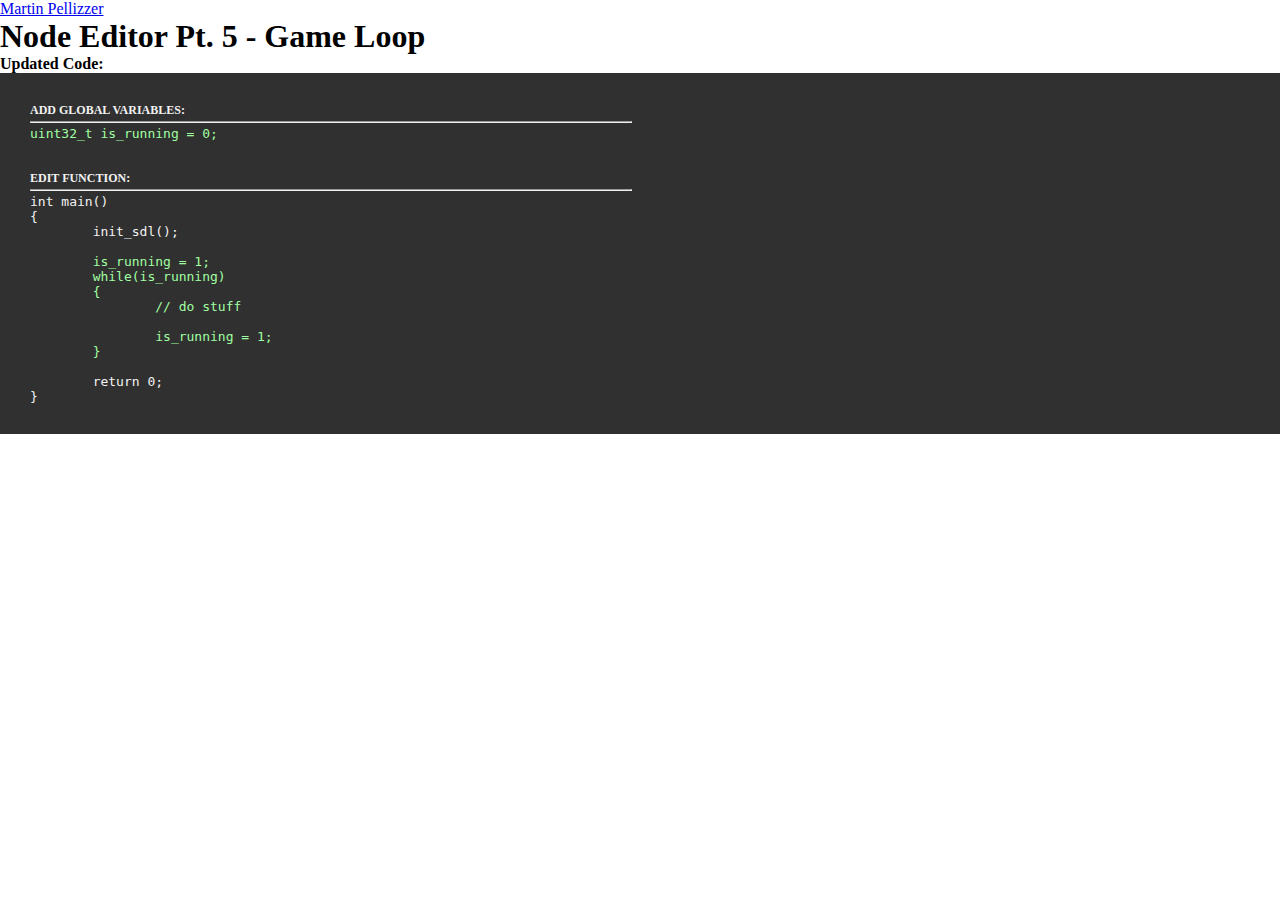
<file: nodeeditor/0005-node-editor-game-loop.html>
<!DOCTYPE html>

<html lang="en">
<head>
	<meta charset="UTF-8">
	<meta name="viewport" content="width=device-width, initial-scale=1.0">
	<title>Martin Pellizzer</title>
	<style>
		* {
			margin: 0;
			padding: 0;
		}
		.code {
			padding: 30px 30px;
			background-color: #303030;
			color: #f2f2f2;
		}
	</style>
</head>
<body>
	<header id="header" class="shadow bg-light">
		<nav class="container navbar">
			<a href="/index.html" class="nav-brand text-dark">
				Martin Pellizzer
			</a>
		</nav>
	</header>
	<main>
		<h1>
			Node Editor Pt. 5 - Game Loop
		</h1>
		<p>
		
		<strong>
			Updated Code:
		</strong>
<div class="code">
<p style="font-size:12px;"><strong>ADD GLOBAL VARIABLES:</strong></p>
<hr style="margin:3px 0; max-width:600px;">
<pre><code><span style="color:#A0FfA0;">uint32_t is_running = 0;</span></code></pre>
<div style="height:30px;"></div>
<p style="font-size:12px;"><strong>EDIT FUNCTION:</strong></p>
<hr style="margin:3px 0; max-width:600px;">
<pre><code>int main()
{
	init_sdl();
	
	<span style="color:#A0FfA0;">is_running = 1;</span>
	<span style="color:#A0FfA0;">while(is_running)</span>
	<span style="color:#A0FfA0;">{</span>
		<span style="color:#A0FfA0;">// do stuff</span>
		
		<span style="color:#A0FfA0;">is_running = 1;</span>
	<span style="color:#A0FfA0;">}</span>

	return 0;
}</code></pre>
</div>

		
	</main>
</body>
</html>
</file>
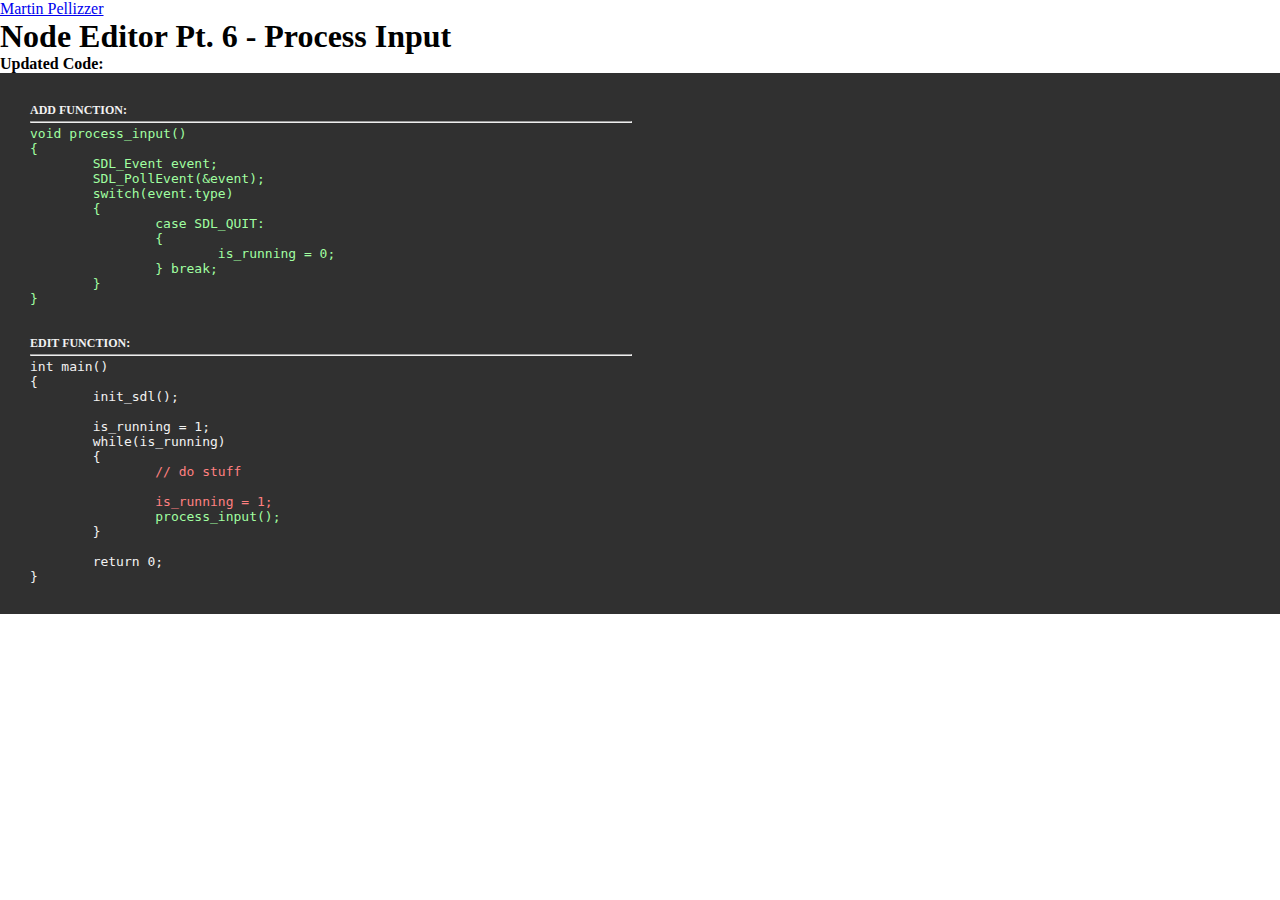
<file: nodeeditor/0006-node-editor-process-input.html>
<!DOCTYPE html>

<html lang="en">
<head>
	<meta charset="UTF-8">
	<meta name="viewport" content="width=device-width, initial-scale=1.0">
	<title>Martin Pellizzer</title>
	<style>
		* {
			margin: 0;
			padding: 0;
		}
		.code {
			padding: 30px 30px;
			background-color: #303030;
			color: #f2f2f2;
		}
	</style>
</head>
<body>
	<header id="header" class="shadow bg-light">
		<nav class="container navbar">
			<a href="/index.html" class="nav-brand text-dark">
				Martin Pellizzer
			</a>
		</nav>
	</header>
	<main>
		<h1>
			Node Editor Pt. 6 - Process Input
		</h1>
		<p>
		
		<strong>
			Updated Code:
		</strong>
<div class="code">
<p style="font-size:12px;"><strong>ADD FUNCTION:</strong></p>
<hr style="margin:3px 0; max-width:600px;">
<pre><code><span style="color:#A0FfA0;">void process_input()
{
	SDL_Event event;
	SDL_PollEvent(&event);
	switch(event.type)
	{
		case SDL_QUIT:
		{
			is_running = 0;
		} break;
	}
}</span></code></pre>
<div style="height:30px;"></div>
<p style="font-size:12px;"><strong>EDIT FUNCTION:</strong></p>
<hr style="margin:3px 0; max-width:600px;">
<pre><code>int main()
{
	init_sdl();
	
	is_running = 1;
	while(is_running)
	{
		<span style="color:#FF8080;">// do stuff</span>
		
		<span style="color:#FF8080;">is_running = 1;</span>
		<span style="color:#A0FfA0;">process_input();</span>
	}

	return 0;
}</code></pre>
</div>

		
	</main>
</body>
</html>
</file>
<file: styles.css>
* {
	box-sizing: border-box;
	margin: 0;
	padding: 0;
}

html {
	font-family: 'Lato', sans-serif;
	font-size: 62.5%;
	color: #111;
}

body {
	font-size: 1.8rem;
}


.container {
	max-width: 1200px;
	height: 100vh;
	margin: 0 auto;
	display: flex;
	flex-direction: column;
}

.nav {
	display: flex;
	justify-content: space-between;
	padding: 30px 0;
}

.main {
	background-color: #f2f2f2;
	display: flex;
	justify-content: center;
	align-items: center;
	flex: 1;
}

.card {
	background-color: #cdcdcd;
	width: 300px;
}

.card-image {
	overflow: hidden;
}

article {
	background: #fff;
	max-width: 800px;
	margin: 0 auto;
}

h1 {
	font-size: 6.0rem;	
}

h2 {
	font-size: 4.8rem;	
	margin-top: 4.8rem;
}

p {
	line-height: 1.618;
	margin-top: 1.8rem;
}
</file>
